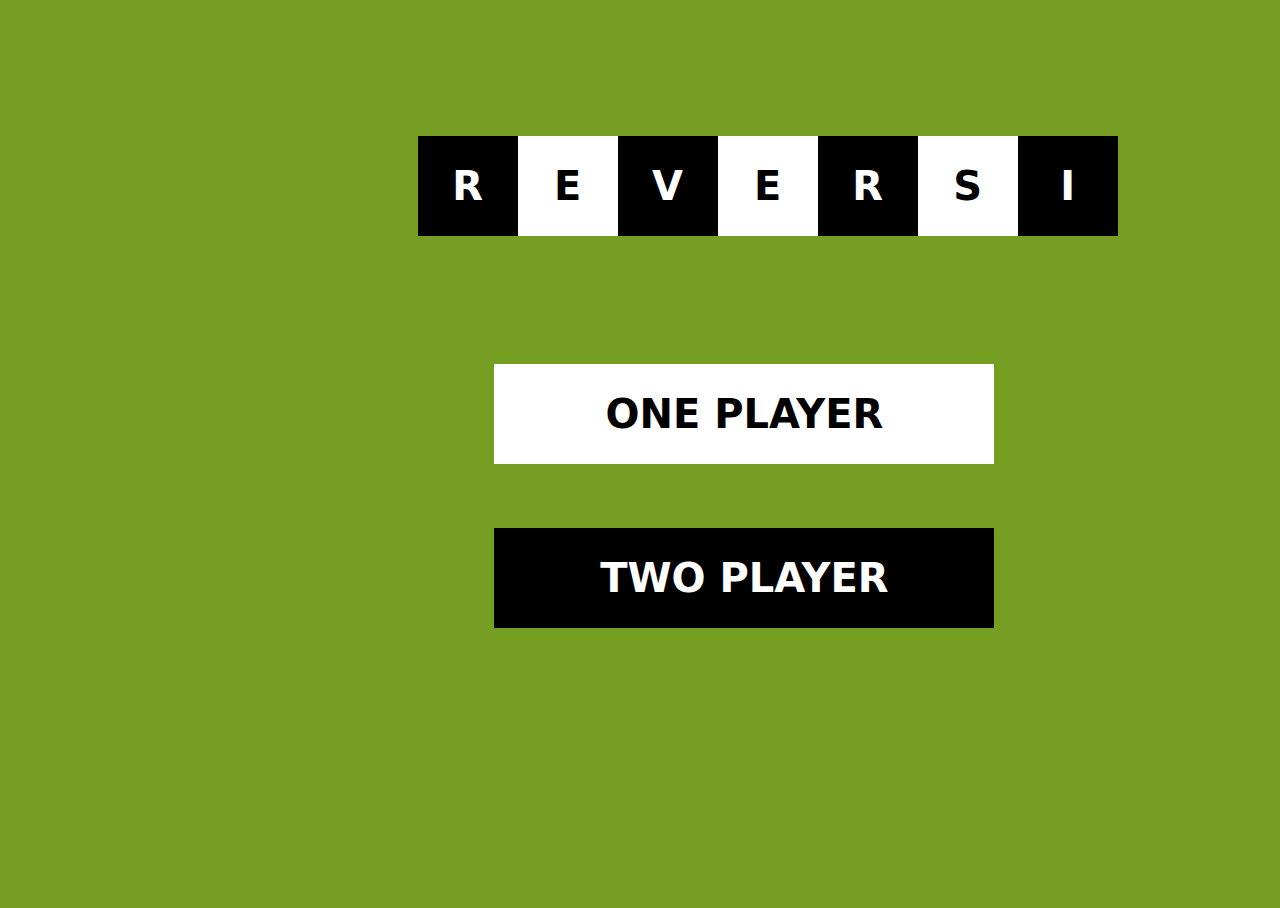
<file: index2.html>
<!DOCTYPE html>
<html>

<head>
  <meta charset="utf-8">
  <meta name="viewport" content="width=device-width">
  <title>REVERSI</title>
  <link href="style1.css" rel="stylesheet" type="text/css" />
  <link rel="icon" type="image/x-icon" href="/final/reversi_128_2x.png.png">
</head>

<body>
  <div id = "reversi">
  <div id = "R" class = "childclass">R</div>
  <div id = "E" class = "childclass">E</div>
  <div id = "v" class = "childclass">V</div>
  <div id = "e" class = "childclass">E</div>
  <div id = "r" class = "childclass">R</div>
  <div id = "s" class = "childclass">S</div>
  <div id = "i" class = "childclass">I</div>
  </div>
 <a href ="index1.html"> <div id ="onePlayer" class = "childclass">ONE PLAYER</div></a>
  <a href="index.html" ><div id ="twoplayer" class = "childclass">TWO PLAYER</div></a>
  </body>

  <script src="script.js"></script>

 
</body>

</html>
</file>
<file: style1.css>
html, body {
    height: 100%;
    width: 100%;
    background-color: #759E22;
    overflow: hidden;
  }

  #reversi{
    width: 700px;
    height: 100px;
    display: flex;
    flex-direction: row;
    justify-content: center;
    margin-top: 10%;
    margin-left: 32%;
  }
  #R{
    width: 100px;
    height: 100px;
    background-color: black;
    color:white;
    transform-origin:center;
  animation-name:boxAnime;
  animation-duration:1s;
  animation-iteration-count:5;
  transition-property: width;
  transition-duration: 1s;
  }
  #E{
    width: 100px;
    height: 100px;
    background-color: white;
    color: black;
    transform-origin:center;
  animation-name:boxAnime;
  animation-duration:1s;
  animation-iteration-count:5;
  transition-property: width;
  transition-duration: 1s;
  }
  #v{
    width: 100px;
    height: 100px;
    background-color: black;
    color:white;
    transform-origin:center;
  animation-name:boxAnime;
  animation-duration:1s;
  animation-iteration-count:5;
  transition-property: width;
  transition-duration: 1s;
  }
  #e{
    width: 100px;
    height: 100px;
    background-color: white;
    color: black;
    transform-origin:center;
  animation-name:boxAnime;
  animation-duration:1s;
  animation-iteration-count:5;
  transition-property: width;
  transition-duration: 1s;
  }
  #r{
    width: 100px;
    height: 100px;
    background-color: black;
    color:white;
    transform-origin:center;
  animation-name:boxAnime;
  animation-duration:1s;
  animation-iteration-count:5;
  transition-property: width;
  transition-duration: 1s;


  }
  #s{
    width: 100px;
    height: 100px;
    background-color: white;
    color: black;
    transform-origin:center;
  animation-name:boxAnime;
  animation-duration:1s;
  animation-iteration-count:5;
  transition-property: width;
  transition-duration: 1s;
  }
  #i{
    width: 100px;
    height: 100px;
    background-color: black;
    color:white;
    transform-origin:center;
  animation-name:boxAnime;
  animation-duration:1s;
  animation-iteration-count:5;
  transition-property: width;
  transition-duration: 1s;
  }

.childclass{
    display: flex;
    flex-direction: row;
    justify-content: center;
    align-items: center;
    font-size: 40px;
    font-weight: 900;
    font-family: system-ui, -apple-system, BlinkMacSystemFont, 'Segoe UI', Roboto, Oxygen, Ubuntu, Cantarell, 'Open Sans', 'Helvetica Neue', sans-serif;
}
#onePlayer{
    width:500px;
    height:100px;
    background-color: white;
    margin-top:10%;
    margin-left: 38%;
    color:black;
}
*{
  user-select: none;
}
#twoplayer{
    width:500px;
    height:100px;
    background-color: black;
    margin-top:5%;
    margin-left: 38%;
    color:white;

}
a{
    text-decoration: none;

}
@keyframes boxAnime{
  0%{transform:rotate(0deg)}
  25%{transform:rotate(90deg)}
  50%{transform:rotate(180deg)}
  75%{transform:rotate(270deg)}
  100%{transform:rotate(360deg)}
}
</file>
